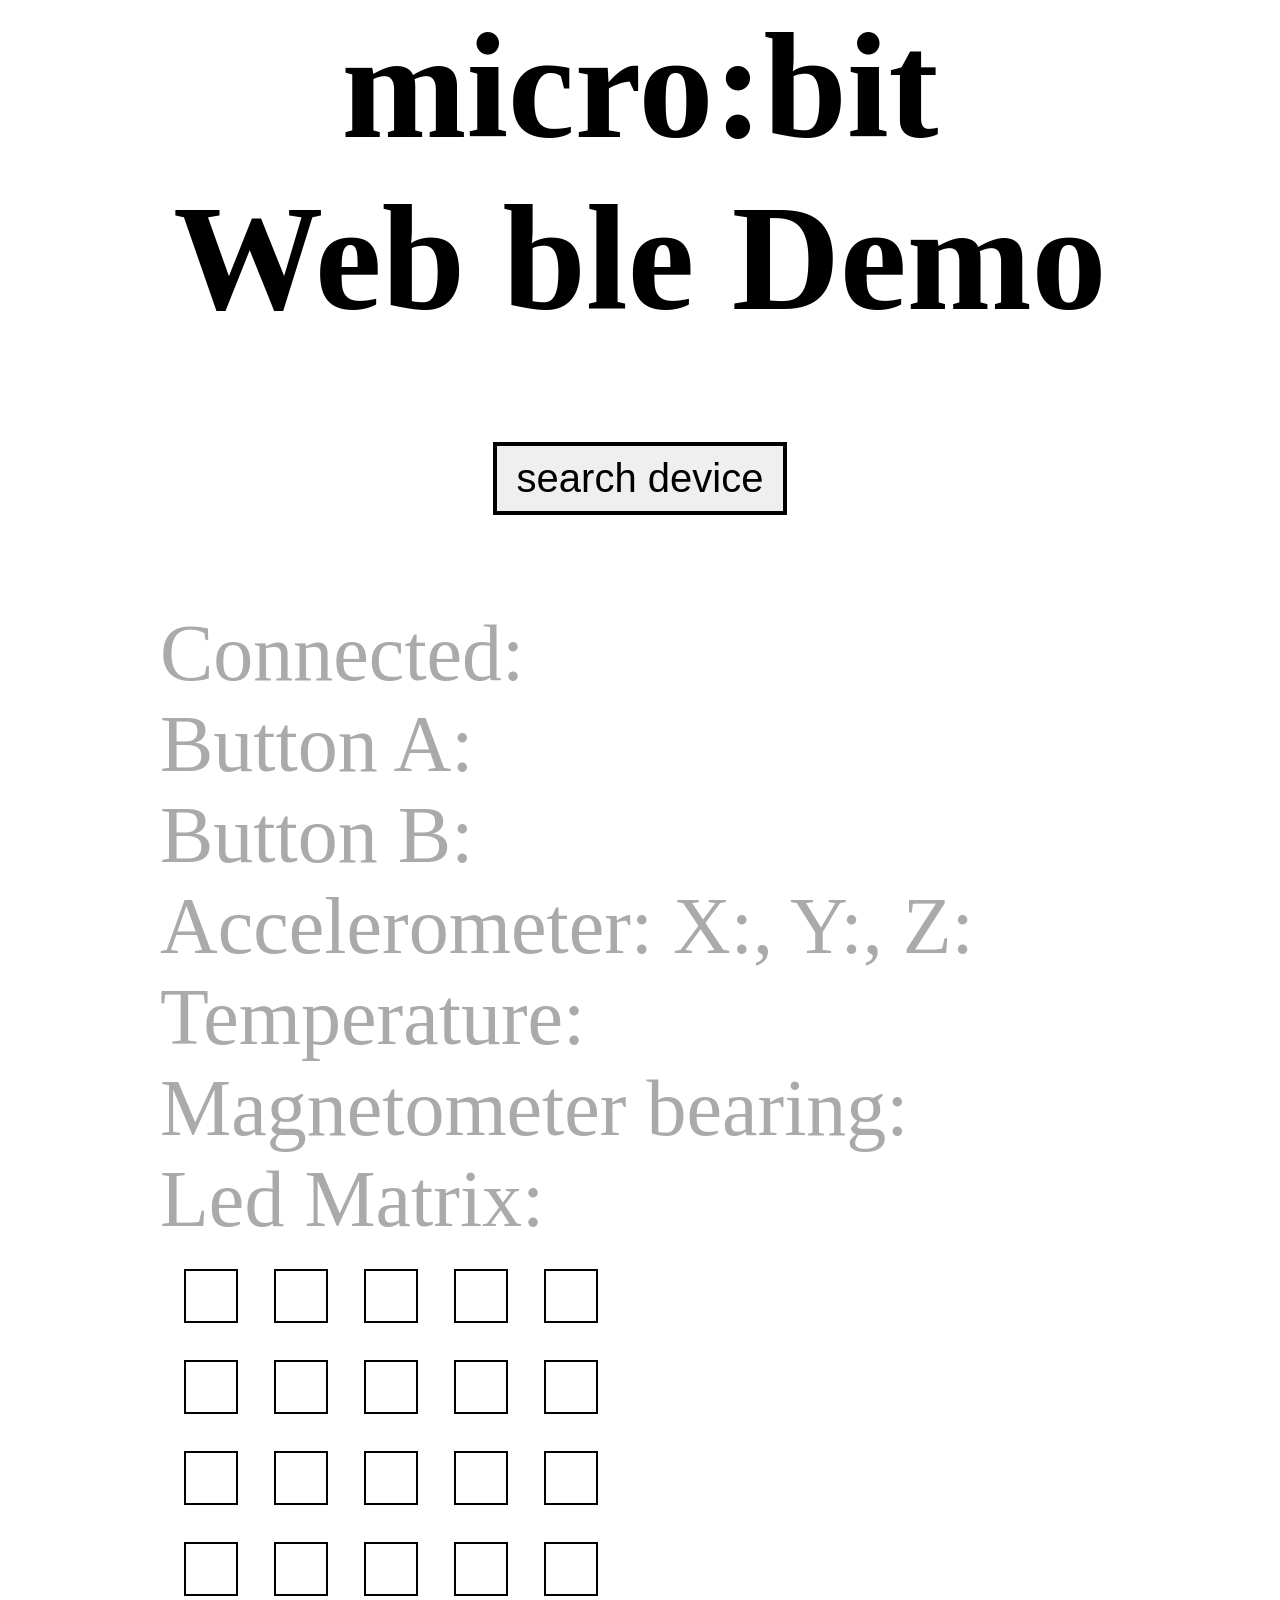
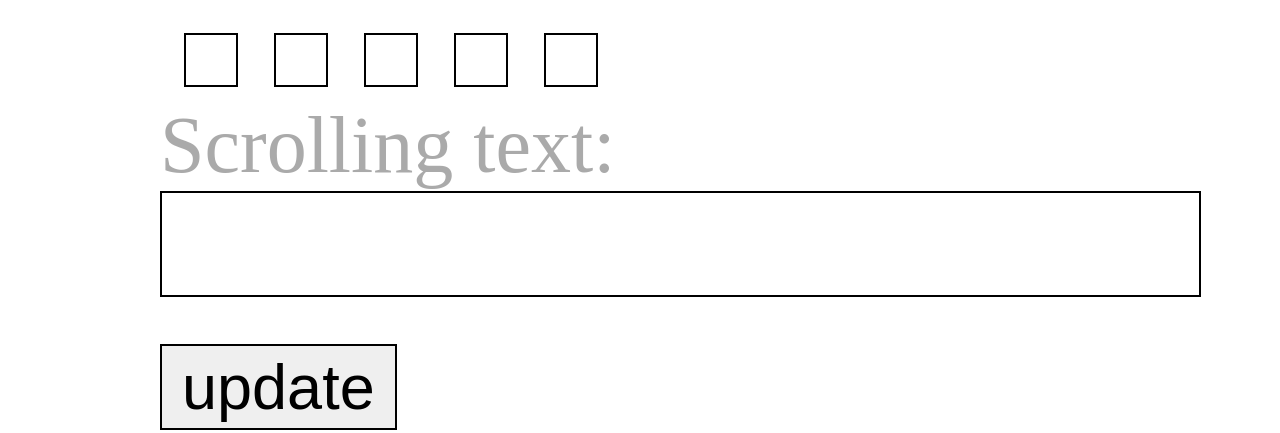
<file: examples/basic/index.html>
<html>

<head>
  <meta charset="UTF-8">
  <script language="javascript" type="text/javascript" src="../../src/microBit.js"></script>

  <!-- uncomment lines below to include extra p5 libraries -->
  <!--<script language="javascript" src="libraries/p5.sound.js"></script>-->
  <script language="javascript" type="text/javascript" src="sketch.js"></script>

  <!-- this line removes any default padding and style. you might only need one of these values set. -->
  <link rel="stylesheet" type="text/css" href="style.css" />
</head>

<body>
  <div class="container">
    <h1>
    micro:bit <br /> Web ble Demo
  </h1>

    <button id="searchButton" onClick="searchDevice()">search device</button>

    <div id="properties" class="properties inactive">

      <div class="property">
        Connected: <span id="connected" class="value"></span>
      </div>

      <div class="property">
        Button A: <span id="buttonA" class="value"></span>
      </div>

      <div class="property">
        Button B: <span id="buttonB" class="value"></span>
      </div>

      <div class="property">
        Accelerometer: X:<span id="acc_X" class="value"></span>, Y:<span id="acc_Y" class="value"></span>, Z:<span id="acc_Z" class="value"></span>
      </div>

      <div class="property">
        Temperature: <span id="temp" class="value"></span>
      </div>

      <div class="property">
        Magnetometer bearing: <span id="bearing" class="value"></span>
      </div>

      <div class="property">

        Led Matrix:
        <br/>

        <div class="matrixCell"><input type="checkbox" id="matrixCell1" onchange="updatePixel(0,0,this.checked)" /><label for="matrixCell1"></label></div>
        <div class="matrixCell"><input type="checkbox" id="matrixCell2" onchange="updatePixel(0,1,this.checked)" /><label for="matrixCell2"></label></div>
        <div class="matrixCell"><input type="checkbox" id="matrixCell3" onchange="updatePixel(0,2,this.checked)" /><label for="matrixCell3"></label></div>
        <div class="matrixCell"><input type="checkbox" id="matrixCell4" onchange="updatePixel(0,3,this.checked)" /><label for="matrixCell4"></label></div>
        <div class="matrixCell"><input type="checkbox" id="matrixCell5" onchange="updatePixel(0,4,this.checked)" /><label for="matrixCell5"></label></div>
        <br/>

        <div class="matrixCell"><input type="checkbox" id="matrixCell6" onchange="updatePixel(1,0,this.checked)" /><label for="matrixCell6"></label></div>
        <div class="matrixCell"><input type="checkbox" id="matrixCell7" onchange="updatePixel(1,1,this.checked)" /><label for="matrixCell7"></label></div>
        <div class="matrixCell"><input type="checkbox" id="matrixCell8" onchange="updatePixel(1,2,this.checked)" /><label for="matrixCell8"></label></div>
        <div class="matrixCell"><input type="checkbox" id="matrixCell9" onchange="updatePixel(1,3,this.checked)" /><label for="matrixCell9"></label></div>
        <div class="matrixCell"><input type="checkbox" id="matrixCell10" onchange="updatePixel(1,4,this.checked)" /><label for="matrixCell10"></label></div>
        <br/>

        <div class="matrixCell"><input type="checkbox" id="matrixCell11" onchange="updatePixel(2,0,this.checked)" /><label for="matrixCell11"></label></div>
        <div class="matrixCell"><input type="checkbox" id="matrixCell12" onchange="updatePixel(2,1,this.checked)" /><label for="matrixCell12"></label></div>
        <div class="matrixCell"><input type="checkbox" id="matrixCell13" onchange="updatePixel(2,2,this.checked)" /><label for="matrixCell13"></label></div>
        <div class="matrixCell"><input type="checkbox" id="matrixCell14" onchange="updatePixel(2,3,this.checked)" /><label for="matrixCell14"></label></div>
        <div class="matrixCell"><input type="checkbox" id="matrixCell15" onchange="updatePixel(2,4,this.checked)" /><label for="matrixCell15"></label></div>
        <br/>

        <div class="matrixCell"><input type="checkbox" id="matrixCell16" onchange="updatePixel(3,0,this.checked)" /><label for="matrixCell16"></label></div>
        <div class="matrixCell"><input type="checkbox" id="matrixCell17" onchange="updatePixel(3,1,this.checked)" /><label for="matrixCell17"></label></div>
        <div class="matrixCell"><input type="checkbox" id="matrixCell18" onchange="updatePixel(3,2,this.checked)" /><label for="matrixCell18"></label></div>
        <div class="matrixCell"><input type="checkbox" id="matrixCell19" onchange="updatePixel(3,3,this.checked)" /><label for="matrixCell19"></label></div>
        <div class="matrixCell"><input type="checkbox" id="matrixCell20" onchange="updatePixel(3,4,this.checked)" /><label for="matrixCell20"></label></div>
        <br/>

        <div class="matrixCell"><input type="checkbox" id="matrixCell21" onchange="updatePixel(4,0,this.checked)" /><label for="matrixCell21"></label></div>
        <div class="matrixCell"><input type="checkbox" id="matrixCell22" onchange="updatePixel(4,1,this.checked)" /><label for="matrixCell22"></label></div>
        <div class="matrixCell"><input type="checkbox" id="matrixCell23" onchange="updatePixel(4,2,this.checked)" /><label for="matrixCell23"></label></div>
        <div class="matrixCell"><input type="checkbox" id="matrixCell24" onchange="updatePixel(4,3,this.checked)" /><label for="matrixCell24"></label></div>
        <div class="matrixCell"><input type="checkbox" id="matrixCell25" onchange="updatePixel(4,4,this.checked)" /><label for="matrixCell25"></label></div>


        <br/>
      </div>

      <div class="property">
        Scrolling text:
        <br />
        <input type="text" id="newText" />
        <button onClick="updateText()">update</button>
      </div>


    </div>

  </div>

</body>

</html>
</file>
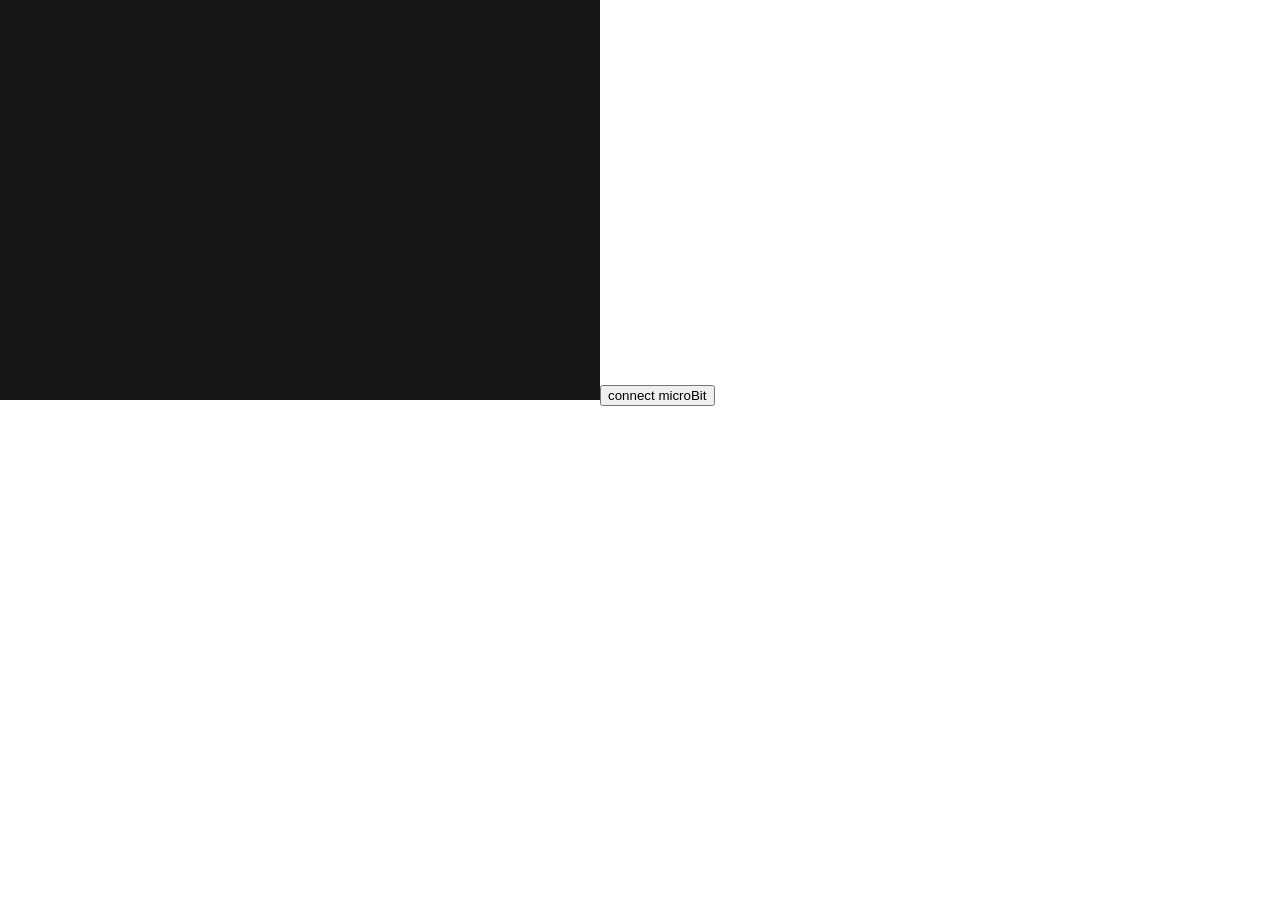
<file: examples/p5_example/index.html>
<html>

<head>
  <meta charset="UTF-8">
  <script language="javascript" type="text/javascript" src="libraries/p5.js"></script>
  <script language="javascript" type="text/javascript" src="libraries/p5.dom.js"></script>
  <script language="javascript" type="text/javascript" src="../../src/microBit.js"></script>

  <!-- uncomment lines below to include extra p5 libraries -->
  <!--<script language="javascript" src="libraries/p5.sound.js"></script>-->
  <script language="javascript" type="text/javascript" src="sketch.js"></script>

  <!-- this line removes any default padding and style. you might only need one of these values set. -->
  <style>
    body {
      padding: 0;
      margin: 0;
    }

    #connector {
      background-color: black;
      padding: 4px;
      color: white;
      position: fixed;
      bottom: 0px;
      width: 100%;
      text-align: center;
    }
  </style>
</head>

<body>

</body>

</html>
</file>
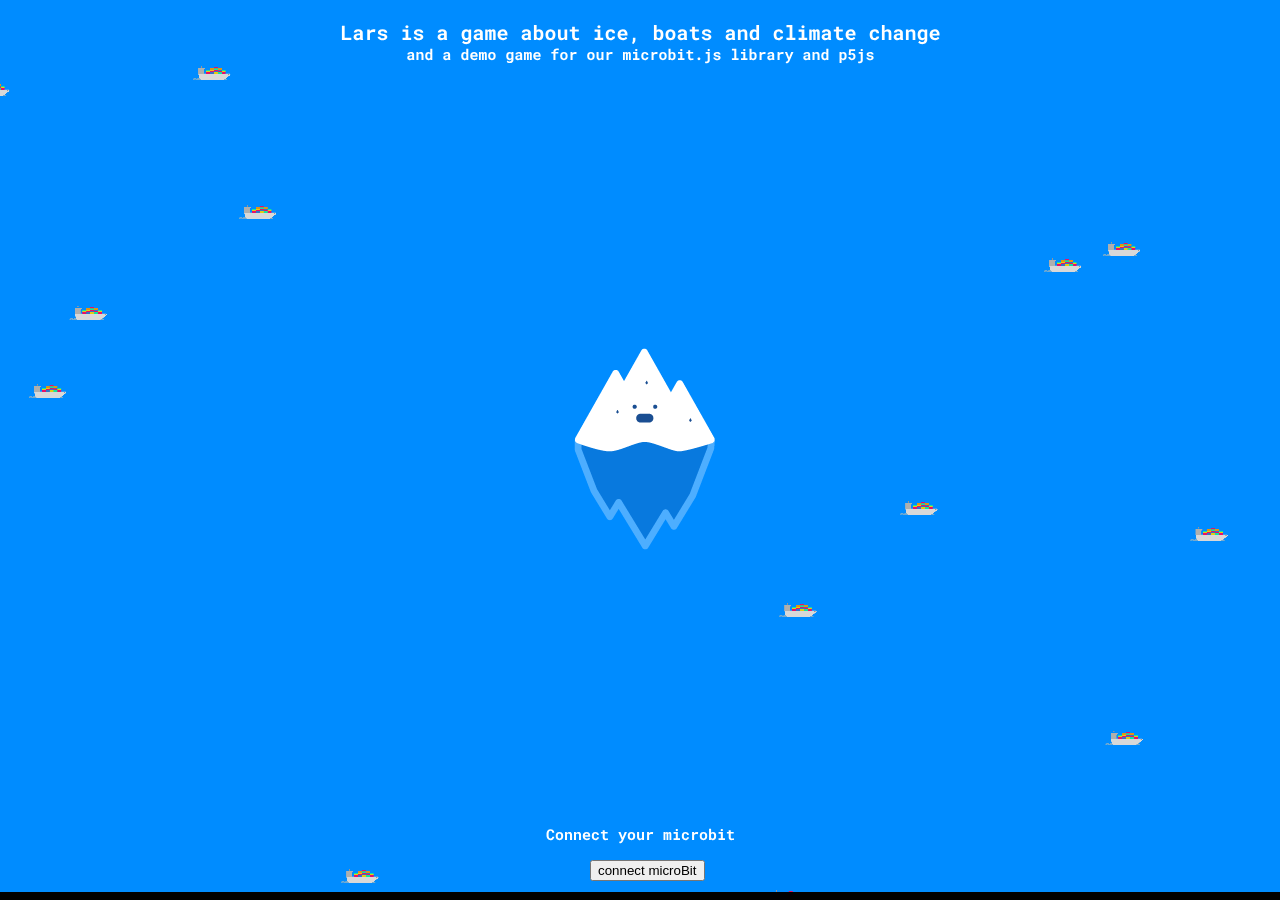
<file: examples/p5play_Lars_example/index.html>
<html>
<head>
  <meta charset="UTF-8">
  <!-- Here are all the wonderful libraries that we will use -->
  <link rel="shortcut icon" type="image/x-icon" href="favicon.ico">
  <script language="javascript" type="text/javascript" src="libraries/p5.js"></script>
  <script language="javascript" src="libraries/p5.dom.js"></script>
  <script language="javascript" src="libraries/p5.sound.js"></script>
  <script language="javascript" src="libraries/p5.play.js"></script>
  <script language="javascript" type="text/javascript" src="../../src/microBit.js"></script>
  <script language="javascript" type="text/javascript" src="libraries/jquery-3.2.1.min.js"></script>
  <!-- This is our main sketch for the game-->
  <script language="javascript" type="text/javascript" src="characters.js"></script>
  <script language="javascript" type="text/javascript" src="sketch.js"></script>
  <!-- This controls the style of the main page-->
  <link href="style.css" rel="stylesheet">
</head>

<body>
  <!-- Let's create the interface to connect to our Micro:Bit-->
  <div id="connector">
</div>
<!-- This is the script that allows you to connect to ble devices-->
</body>
</html>
</file>
<file: examples/basic/style.css>
body {
  padding: 0;
  margin: 0;
  width: 100%;
}

h1 {
  font-size: 150px;
  font-weight: bold;
  text-align: center;
}

#searchButton {
  font-size: 40px;
  border: 4px solid black;
  padding: 10px 20px;
  display: block;
  margin: auto;
}

.container {
  margin: auto;
  width: 960px;
}

.properties {
  margin-top: 90px;

}

.properties.inactive .property {
  color: #aaa;
}

.property {
  border: 1px bottom black;
  display: block;
  font-size: 80px;
  color: #000;
}

.property .value {
  text-decoration: underline;
  color: blue;
  font-weight: bold;
}

input[type=checkbox] {
	visibility: hidden;
}

/* SQUARED TWO */
.matrixCell {
	width: 50px;
	height: 50px;
	background: #fff;

	margin: 20px 20px;
	position: relative;
  float: left;
}

.matrixCell label {
	cursor: pointer;
	position: absolute;
	width: 50px;
	height: 50px;
	left: 4px;
	top: 4px;
  background-color: white;
  border: 2px solid black;
}


.matrixCell label:hover {
  background-color: #ffaaaa;

}

.matrixCell input[type=checkbox]:checked + label {
	/*-ms-filter: "progid:DXImageTransform.Microsoft.Alpha(Opacity=100)";
	filter: alpha(opacity=100);
	opacity: 1;*/
  background-color: red;
}

input[type=text] {
	font-size: 80px;
  border: 2px solid black;
  padding: 5px 20px;
  margin-bottom: 50px;
}

button{
  font-size: 63px;
  border: 2px solid black;
  padding: 5px 20px;
  top: -3px;
  position: relative;
}
</file>
<file: examples/p5play_Lars_example/style.css>
body {
  padding: 0;
  margin: 0;
}
#connector{
  background-color: black;
  padding: 4px;
  color: white;
  position: fixed;
  bottom: 0px;
  width: 100%;
  text-align: center;
}
</file>
